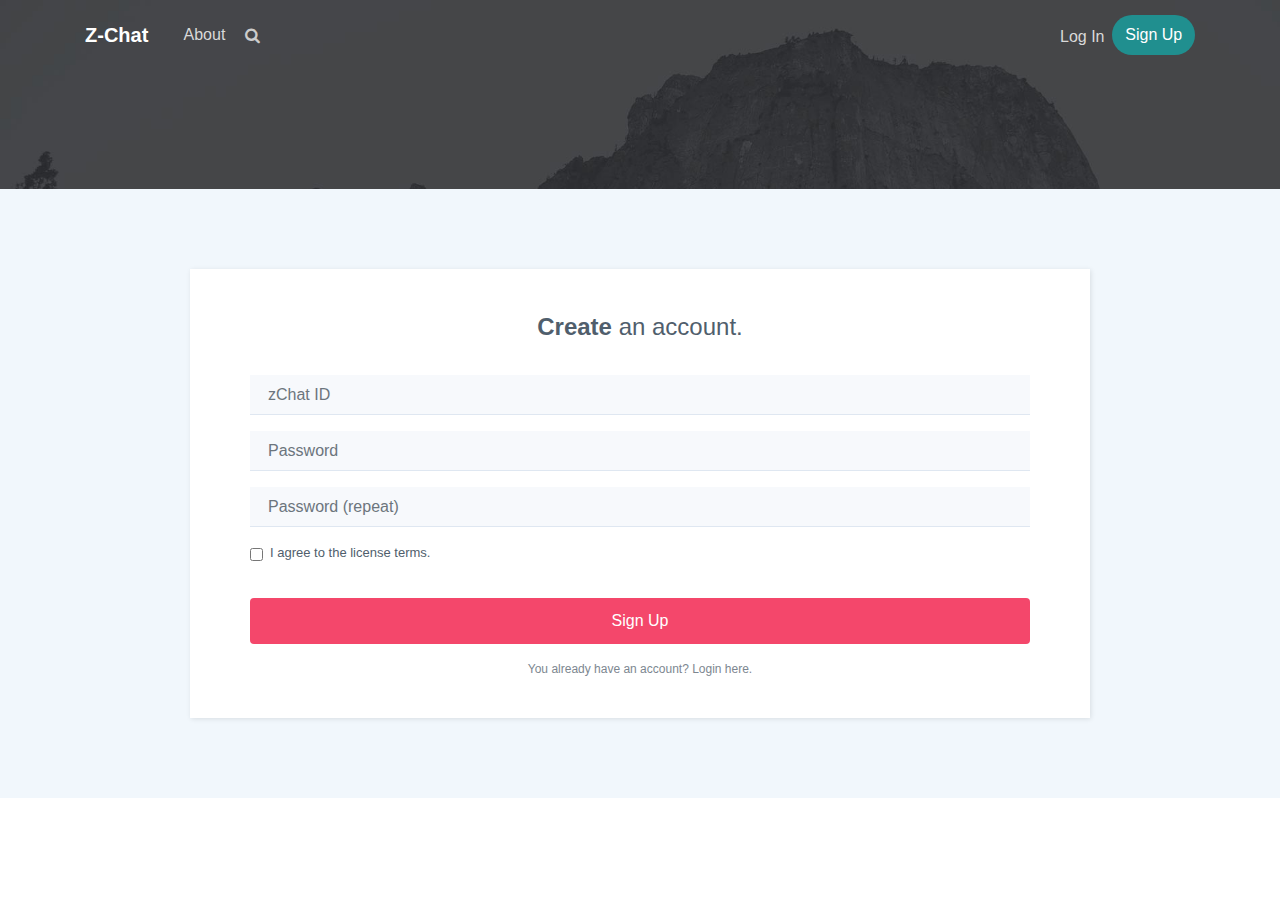
<file: src/main/webapp/reg.html>
<!DOCTYPE html>
<html>

<head>
    <meta charset="utf-8">
    <meta name="viewport" content="width=device-width, initial-scale=1.0">
    <title>Untitled</title>
    <link rel="stylesheet" href="https://cdnjs.cloudflare.com/ajax/libs/twitter-bootstrap/4.1.0/css/bootstrap.min.css">
    <link rel="stylesheet" href="https://cdnjs.cloudflare.com/ajax/libs/font-awesome/4.7.0/css/font-awesome.min.css">
    <link rel="stylesheet" href="https://fonts.googleapis.com/css?family=Bitter:400,700">
    <link rel="stylesheet" href="assets/css/styles.min.css">
</head>

<body>
    <div>
        <div class="header-dark">
            <nav class="navbar navbar-dark navbar-expand-md navigation-clean-search">
                <div class="container"><a class="navbar-brand" href="./index.html">Z-Chat</a><button class="navbar-toggler" data-toggle="collapse" data-target="#navcol-1"><span class="sr-only">Toggle navigation</span><span class="navbar-toggler-icon"></span></button>
                    <div class="collapse navbar-collapse"
                        id="navcol-1">
                        <ul class="nav navbar-nav">
                            <li class="nav-item" role="presentation"><a class="nav-link" href="#">About</a></li>
                        </ul>
                        <form class="form-inline mr-auto" target="_self">
                            <div class="form-group"><label for="search-field"><i class="fa fa-search"></i></label><input class="form-control search-field" type="search" name="search" id="search-field"></div>
                        </form><span class="navbar-text"><a href="#" class="login">Log In</a></span><a class="btn btn-light action-button" role="button" href="#">Sign Up</a></div>
                </div>
            </nav>
        </div>
    </div>
    <div class="register-photo">
        <div class="image-holder"></div>
        <div class="form-container">
            <form method="post">
                <h2 class="text-center"><strong>Create</strong> an account.</h2>
                <div class="form-group"><input class="form-control" type="email" name="email" placeholder="zChat ID"></div>
                <div class="form-group"><input class="form-control" type="password" name="password" placeholder="Password"></div>
                <div class="form-group"><input class="form-control" type="password" name="password-repeat" placeholder="Password (repeat)"></div>
                <div class="form-group">
                    <div class="form-check"><label class="form-check-label"><input class="form-check-input" type="checkbox">I agree to the license terms.</label></div>
                </div>
                <div class="form-group"><button class="btn btn-primary btn-block" type="submit">Sign Up</button></div><a href="./login.html" class="already">You already have an account? Login here.</a></form>
        </div>
    </div>
    <script src="https://cdnjs.cloudflare.com/ajax/libs/jquery/3.2.1/jquery.min.js"></script>
    <script src="https://cdnjs.cloudflare.com/ajax/libs/twitter-bootstrap/4.1.0/js/bootstrap.bundle.min.js"></script>
</body>

</html>
</file>
<file: src/main/webapp/assets/css/styles.min.css>
.footer-dark{padding:50px 0;color:#f0f9ff;background-color:#282d32}.footer-dark h3{margin-top:0;margin-bottom:12px;font-weight:700;font-size:16px}.footer-dark ul{padding:0;list-style:none;line-height:1.6;font-size:14px;margin-bottom:0}.footer-dark ul a{color:inherit;text-decoration:none;opacity:.6}.footer-dark ul a:hover{opacity:.8}.footer-dark .item.text{margin-bottom:36px}@media (max-width:767px){.footer-dark .item:not(.social){text-align:center;padding-bottom:20px}.footer-dark .item.text{margin-bottom:0}}.footer-dark .item.text p{opacity:.6;margin-bottom:0}.footer-dark .item.social{text-align:center}@media (max-width:991px){.footer-dark .item.social{text-align:center;margin-top:20px}}.footer-dark .item.social>a{font-size:20px;width:36px;height:36px;line-height:36px;display:inline-block;text-align:center;border-radius:50%;box-shadow:0 0 0 1px rgba(255,255,255,.4);margin:0 8px;color:#fff;opacity:.75}.footer-dark .item.social>a:hover{opacity:.9}.footer-dark .copyright{text-align:center;padding-top:24px;opacity:.3;font-size:13px;margin-bottom:0}.header-dark{background:url(../../assets/img/mountain_bg.jpg) #444;background-size:cover;padding-bottom:120px}@media (max-width:767px){.header-dark{padding-bottom:80px}}.header-dark .navbar{background:0 0;padding-top:12px;padding-bottom:10px;color:#fff;border-radius:0;box-shadow:none;border:none}@media (max-width:767px){.header-dark .navbar{padding-top:0;padding-bottom:0}.header-dark .navbar .navbar-header{padding-top:10px;padding-bottom:10px}.header-dark .navbar .navbar-right{margin-bottom:20px}.header-dark .navbar .navbar-form .search-field{display:inline-block;width:80%}}.header-dark .navbar .navbar-brand{font-weight:700;color:inherit}.header-dark .navbar .navbar-brand:hover{color:#f0f0f0}.header-dark .navbar .navbar-collapse p{margin-top:5px}.header-dark .navbar .navbar-collapse p .login{color:#d9d9d9;margin-right:10px;text-decoration:none}.header-dark .navbar .navbar-collapse p .login:hover{color:#fff}.header-dark .navbar .navbar-toggle{border-color:#747474}.header-dark .navbar .navbar-toggle:hover,.header-dark .navbar-toggle:focus{background:0 0}.header-dark .navbar .navbar-toggle .icon-bar{background-color:#eee}.header-dark .navbar .navbar-collapse,.header-dark .navbar .navbar-form{border-color:#636363}.header-dark .navbar.navbar .navbar-nav>li>a{padding-left:18px;padding-right:18px}.header-dark .navbar.navbar-default .navbar-nav>li>a{color:#d9d9d9}.header-dark .navbar.navbar-default .navbar-nav>li>a:focus,.header-dark .navbar.navbar-default .navbar-nav>li>a:hover{color:#fcfeff!important;background-color:transparent}.header-dark .navbar .navbar-nav>li>.dropdown-menu{margin-top:-5px;box-shadow:0 4px 8px rgba(0,0,0,.1);background-color:#fff;border-radius:2px}.header-dark .navbar .dropdown-menu>li>a,.header-dark .navbar .dropdown-menu>li>a:focus{line-height:2;font-size:14px;color:#37434d}.header-dark .navbar .dropdown-menu>li>a:focus,.header-dark .navbar .dropdown-menu>li>a:hover{background:#ebeff1}.header-dark .navbar .action-button,.header-dark .navbar .action-button:active{background:#208f8f;border-radius:20px;color:#fff;box-shadow:none;border:none;text-shadow:none;padding:10px 22px;transition:background-color .25s}.header-dark .navbar .action-button:hover{background:#269d9d}.header-dark .navbar .navbar-form label{color:#ccc}.header-dark .navbar .navbar-form .search-field{background:0 0;border:none;border-bottom:1px solid transparent;border-radius:0;box-shadow:none;color:inherit;transition:border-bottom-color .3s}.header-dark .navbar .navbar-form .search-field:focus{border-bottom:1px solid #ccc}.header-dark .hero{margin-top:60px}.header-dark .hero h1{color:#fff;font-family:Bitter,serif;font-size:40px;margin-bottom:80px}@media (max-width:767px){.header-dark .hero{margin-top:20px}.header-dark .hero h1{margin-bottom:50px;line-height:1.5}}.header-dark .hero .embed-responsive iframe{background-color:#666}
.login-dark{height:1000px;background:url(../../assets/img/star-sky.jpg) #475d62;background-size:cover;position:relative}.login-dark form{max-width:320px;width:90%;background-color:#1e2833;padding:40px;border-radius:4px;transform:translate(-50%,-50%);position:absolute;top:50%;left:50%;color:#fff;box-shadow:3px 3px 4px rgba(0,0,0,.2)}.login-dark .illustration{text-align:center;padding:15px 0 20px;font-size:100px;color:#2980ef}.login-dark form .form-control{background:0 0;border:none;border-bottom:1px solid #434a52;border-radius:0;box-shadow:none;outline:0;color:inherit}.login-dark form .btn-primary{background:#214a80;border:none;border-radius:4px;padding:11px;box-shadow:none;margin-top:26px;text-shadow:none;outline:0}.login-dark form .btn-primary:active,.login-dark form .btn-primary:hover{background:#214a80;outline:0}.login-dark form .forgot{display:block;text-align:center;font-size:12px;color:#6f7a85;opacity:.9;text-decoration:none}.login-dark form .forgot:active,.login-dark form .forgot:hover{opacity:1;text-decoration:none}.login-dark form .btn-primary:active{transform:translateY(1px)}
.header-dark{background:url(../../assets/img/mountain_bg.jpg) #444;background-size:cover;padding-bottom:80px}@media (min-width:768px){.header-dark{padding-bottom:120px}}.header-dark .navbar{background:0 0;padding-top:0;padding-bottom:0;color:#fff;border-radius:0;box-shadow:none;border:none}@media (min-width:768px){.header-dark .navbar{padding-top:.75rem;padding-bottom:.75rem}}.header-dark .navbar .navbar-brand{font-weight:700;color:inherit}.header-dark .navbar .navbar-brand:hover{color:#f0f0f0}.header-dark .navbar .navbar-collapse span{margin-top:5px}.header-dark .navbar .navbar-collapse span .login{color:#d9d9d9;margin-right:.5rem;text-decoration:none}.header-dark .navbar .navbar-collapse span .login:hover{color:#fff}.header-dark .navbar .navbar-toggler{border-color:#747474;color:#eee}.header-dark .navbar .navbar-toggler:hover,.header-dark .navbar-toggler:focus{background:0 0}.header-dark .navbar .form-inline,.header-dark .navbar .navbar-collapse{border-color:#636363}@media (min-width:992px){.header-dark .navbar.navbar .navbar-nav .nav-link{padding-left:1.2rem;padding-right:1.2rem}}.header-dark .navbar.navbar-dark .navbar-nav .nav-link{color:#d9d9d9}.header-dark .navbar.navbar-dark .navbar-nav .nav-link:focus,.header-dark .navbar.navbar-dark .navbar-nav .nav-link:hover{color:#fcfeff!important;background-color:transparent}.header-dark .navbar .navbar-nav>li>.dropdown-menu{margin-top:-5px;box-shadow:0 4px 8px rgba(0,0,0,.1);background-color:#fff;border-radius:2px}.header-dark .navbar .dropdown-menu .dropdown-item,.header-dark .navbar .dropdown-menu .dropdown-item:focus{line-height:2;font-size:14px;color:#37434d}.header-dark .navbar .dropdown-menu .drodown-item:hover,.header-dark .navbar .dropdown-menu .dropdown-item:focus{background:#ebeff1}.header-dark .navbar .action-button,.header-dark .navbar .action-button:active{background:#208f8f;border-radius:20px;font-size:inherit;color:#fff;box-shadow:none;border:none;text-shadow:none;padding:.5rem .8rem;transition:background-color .25s}.header-dark .navbar .action-button:hover{background:#269d9d}.header-dark .navbar .form-inline label{color:#ccc}.header-dark .navbar .form-inline .search-field{display:inline-block;width:80%;background:0 0;border:none;border-bottom:1px solid transparent;border-radius:0;box-shadow:none;color:inherit;transition:border-bottom-color .3s}.header-dark .navbar .form-inline .search-field:focus{border-bottom:1px solid #ccc}.header-dark .hero{margin-top:60px}.header-dark .hero h1{color:#fff;font-family:Bitter,serif;font-size:40px;margin-top:20px;margin-bottom:80px}@media (min-width:768px){.header-dark .hero{margin-top:20px}.header-dark .hero h1{margin-bottom:50px;line-height:1.5}}.header-dark .hero .embed-responsive iframe{background-color:#666}.register-photo{background:#f1f7fc;padding:80px 0}.register-photo .image-holder{display:table-cell;width:auto;background:url(../../assets/img/meeting.jpg);background-size:cover}.register-photo .form-container{display:table;max-width:900px;width:90%;margin:0 auto;box-shadow:1px 1px 5px rgba(0,0,0,.1)}.register-photo form{display:table-cell;width:400px;background-color:#fff;padding:40px 60px;color:#505e6c}@media (max-width:991px){.register-photo form{padding:40px}}.register-photo form h2{font-size:24px;line-height:1.5;margin-bottom:30px}.register-photo form .form-control{background:#f7f9fc;border:none;border-bottom:1px solid #dfe7f1;border-radius:0;box-shadow:none;outline:0;color:inherit;text-indent:6px;height:40px}.register-photo form .form-check{font-size:13px;line-height:20px}.register-photo form .btn-primary{background:#f4476b;border:none;border-radius:4px;padding:11px;box-shadow:none;margin-top:35px;text-shadow:none;outline:0!important}.register-photo form .btn-primary:active,.register-photo form .btn-primary:hover{background:#eb3b60}.register-photo form .btn-primary:active{transform:translateY(1px)}.register-photo form .already{display:block;text-align:center;font-size:12px;color:#6f7a85;opacity:.9;text-decoration:none}
</file>
